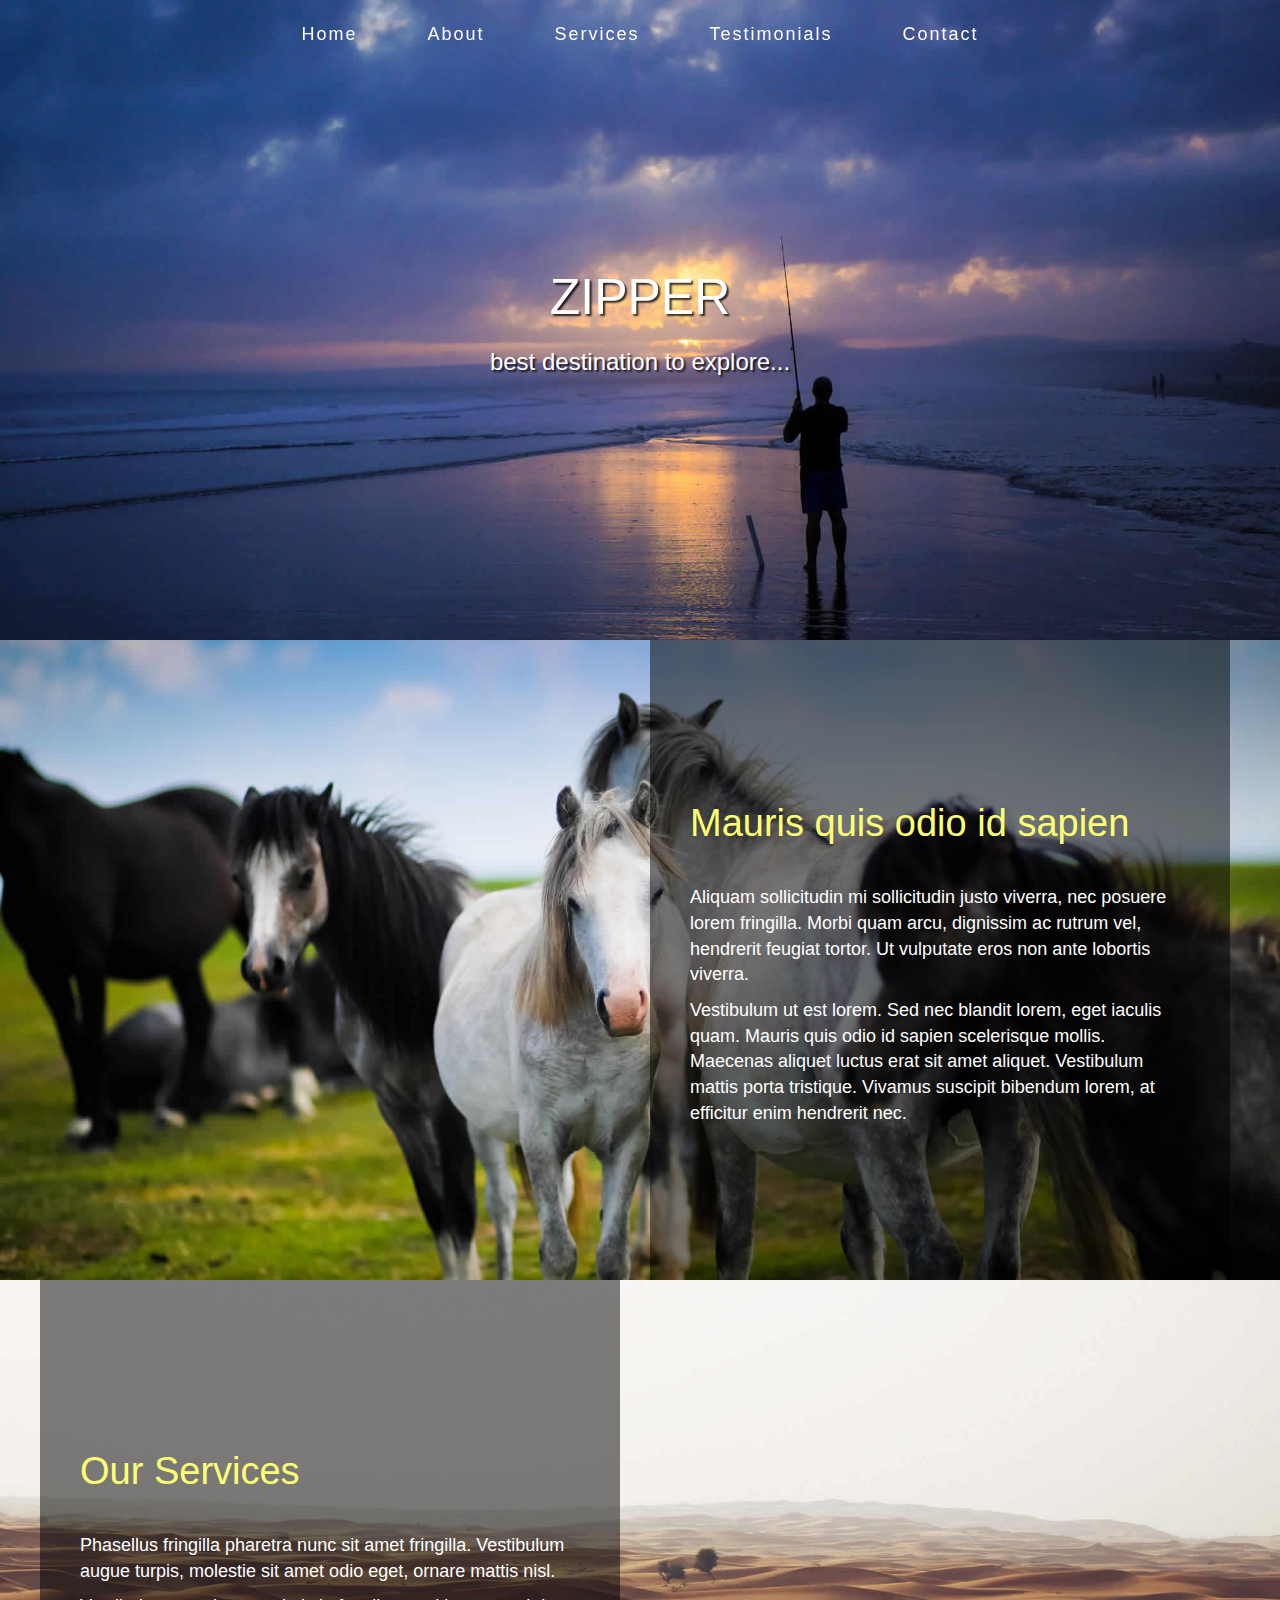
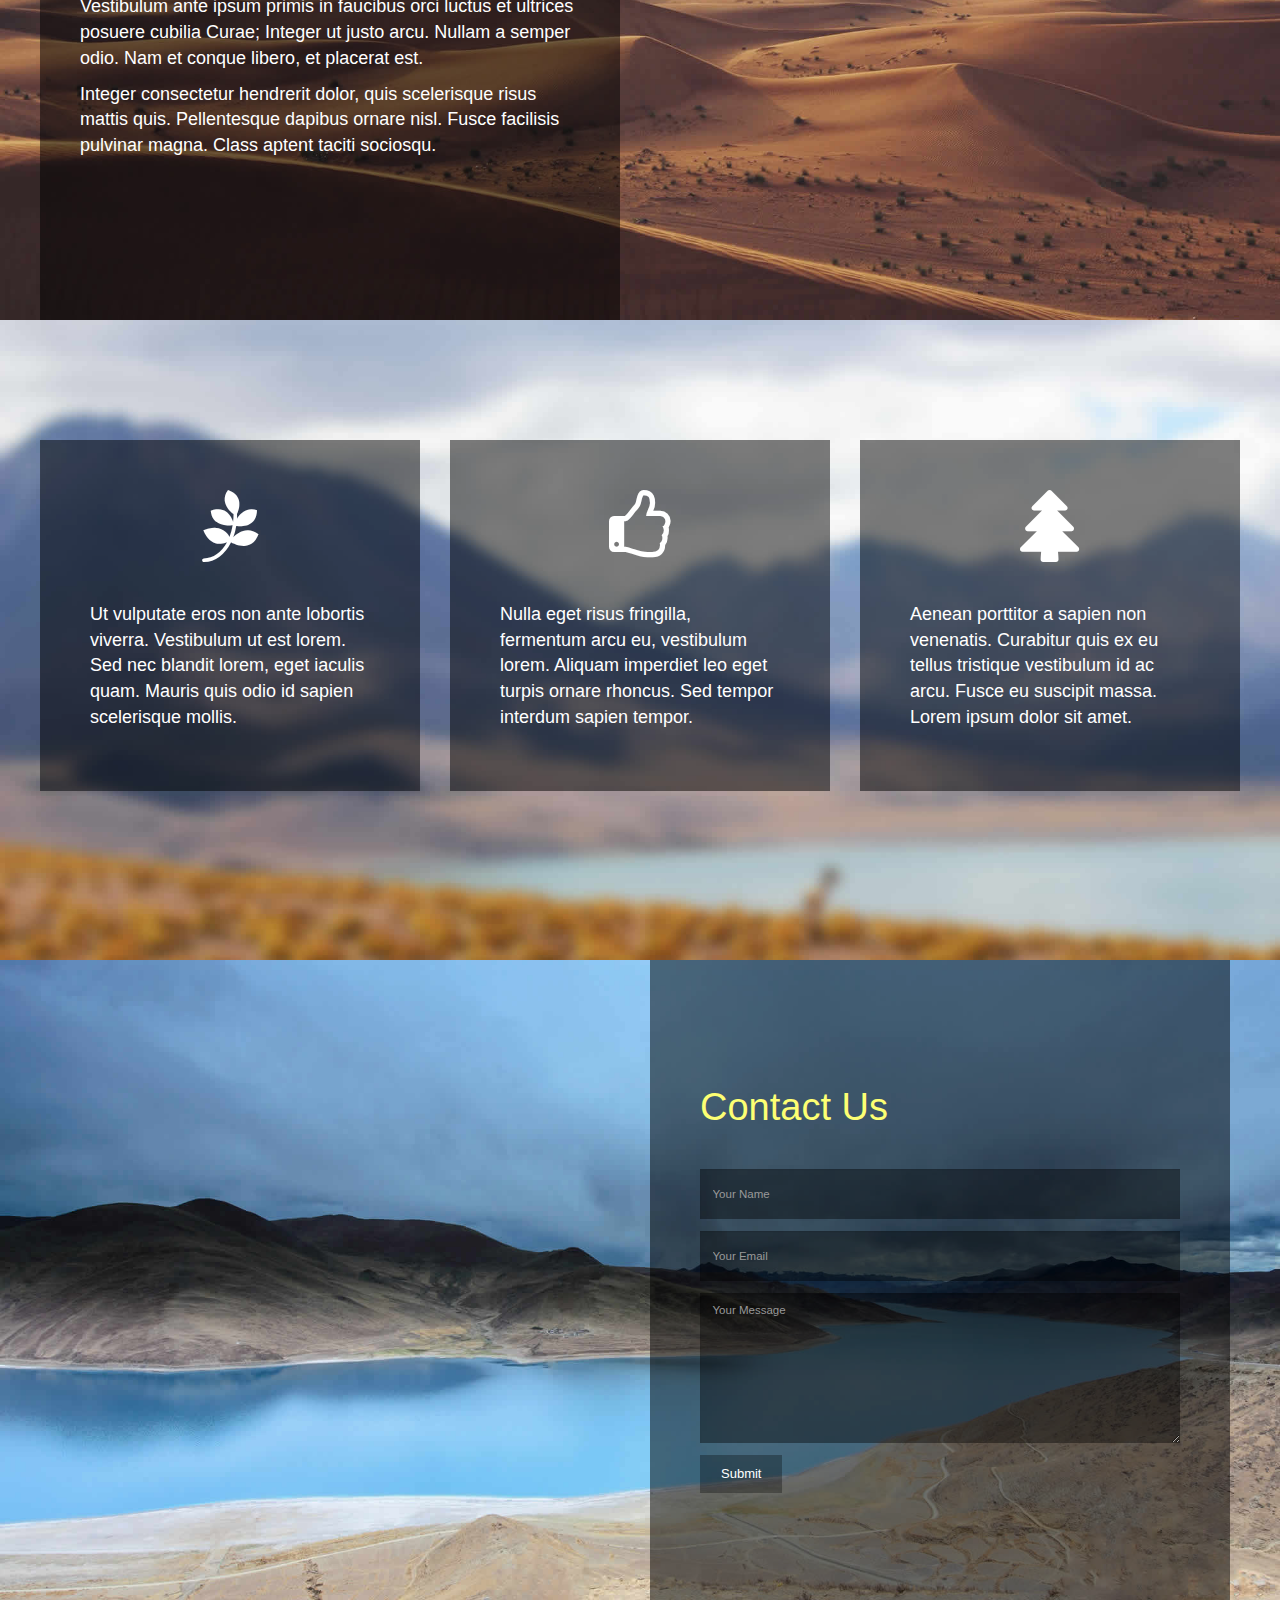
<file: index.html>
<!DOCTYPE html>
<html lang="en">
<head>
  <title>Bootstrap Example</title>
  <meta charset="utf-8">
  <meta name="viewport" content="width=device-width, initial-scale=1">
  <link rel="stylesheet" href="https://maxcdn.bootstrapcdn.com/bootstrap/3.4.0/css/bootstrap.min.css">

  <link rel="stylesheet" href="https://cdnjs.cloudflare.com/ajax/libs/font-awesome/4.7.0/css/font-awesome.min.css">
  
  <script src="https://ajax.googleapis.com/ajax/libs/jquery/3.4.0/jquery.min.js"></script>  
  <script src="https://maxcdn.bootstrapcdn.com/bootstrap/3.4.0/js/bootstrap.min.js"></script>   
  <script src="https://github.com/ChrisWojcik/single-page-nav"></script>
  <script src="https://www.atlasestateagents.co.uk/javascript/tether.min.js"></script>

  <link rel="stylesheet" type="text/css" href="css/style.css">
	<script>     
          $(window).scroll(function(){
            if ($(document).scrollTop() > 50){
              $('nav').addClass('shrink');
            }
            else{
              $('nav').removeClass('shrink');
            }
          });
          
        </script>             
  


</head>
	<body>

		<nav class="navbar navbar-default">
		  <div class="container-fluid">
		    <div class="tm-nav">
		      	<button  type="button" class="navbar-toggle dropbtn" data-toggle="collapse" data-target="#tmNavbar">
		        	<span class="icon-bar"></span>
		       		<span class="icon-bar"></span>
		        	<span class="icon-bar"></span>                        
		      	</button>
		   		<div class="collapse navbar-collapse" id="tmNavbar">
			      <ul class="nav navbar-nav">
			        <li><a href="#home" class="nav-link">Home</a></li>
			        <li><a href="#about" class="nav-link">About</a></li>
			        <li><a href="#services" class="nav-link">Services</a></li>
			        <li><a href="#testimonials" class="nav-link">Testimonials</a></li>
			        <li><a href="#contact" class="nav-link">Contact</a></li>
			      </ul>
			 	</div>
		    </div>
		  </div>
		</nav>

		<!-- section 1 -->
		<section class="tm-section tm-section-home tm-flex-center" id="home">                
		    <div class="tm-hero">
		        <div class="row">
		            <div class="col-lg-12">
		                <h1 class="text-uppercase tm-hero-title">Zipper</h1>
		                    <p class="tm-hero-subtitle">best destination to explore...</p>
		            </div>
		        </div>
		    </div>                
		</section>
		<section class="tm-section tm-section-about" id="about">
			<div class="tm-page-width-content">
				<div class="tm-bg-black-translucent tm-content-box tm-content-box-right tm-flex-center">
					<div class="tm-content-box-inner">
						<h2 class="tm-section-title">Mauris quis odio id sapien</h2>
                            <p class="tm-section-para">Aliquam sollicitudin mi sollicitudin justo viverra, nec posuere lorem fringilla. Morbi quam arcu, dignissim ac rutrum vel, hendrerit feugiat tortor. Ut vulputate eros non ante lobortis viverra.</p>
                            <p class="tm-section-para">Vestibulum ut est lorem. Sed nec blandit lorem, eget iaculis quam. Mauris quis odio id sapien scelerisque mollis. Maecenas aliquet luctus erat sit amet aliquet. Vestibulum mattis porta tristique. Vivamus suscipit bibendum lorem, at efficitur enim hendrerit nec.</p> 
					</div>
				</div>
			</div>
		</section>
	<!-- Section 3 -->
            <section class="tm-section tm-section-services" id="services">

                <div class="tm-page-content-width">
                    <div class="tm-bg-black-translucent tm-content-box tm-flex-center">
                        <div class="tm-content-box-inner">
                            <h2 class="tm-section-title">Our Services</h2>
                            <p class="tm-section-para">Phasellus fringilla pharetra nunc sit amet fringilla. Vestibulum augue turpis, molestie sit amet odio eget, ornare mattis nisl.</p>
                            <p class="tm-section-para">Vestibulum ante ipsum primis in faucibus orci luctus et ultrices posuere cubilia Curae; Integer ut justo arcu. Nullam a semper odio. Nam et conque libero, et placerat est.</p>
                            <p class="tm-section-para">Integer consectetur hendrerit dolor, quis scelerisque risus mattis quis. Pellentesque dapibus ornare nisl. Fusce facilisis pulvinar magna. Class aptent taciti sociosqu.</p>
                        </div>                        
                    </div> 
                </div>                
            </section>
            <section class="tm-section tm-section-testimonials" id="testimonials">
              <div class="tm-page-content-width">
                <h2 class="tm-section-title tm-section-title-big text-xs-center tm-text-black"></h2>
                  <div class="row">
                    <div class="tm-3-col-container">
                      <div class="col-xs-12 col-sm-6 col-md-4 col-lg-4 tm-3-col-textbox">
                        <div class="text-xs-left tm-textbox tm-textbox-padding tm-bg-black-translucent tm-3-col-textbox-inner">
                                    <i class="fa fa-4x fa-pagelines tm-fa"></i>
                                                                               
                                    <p class="tm-section-para">Ut vulputate eros non ante lobortis viverra. Vestibulum ut est lorem. Sed nec blandit lorem, eget iaculis quam. Mauris quis odio id sapien scelerisque mollis.</p>
                                </div>
                            </div>
                            <div class="col-xs-12 col-sm-6 col-md-4 col-lg-4 tm-3-col-textbox">
                                <div class="text-xs-left tm-textbox tm-textbox-padding tm-bg-black-translucent tm-3-col-textbox-inner">
                                    <i class="fa fa-4x fa-thumbs-o-up tm-fa"></i>
                                    
                                    <p class="tm-section-para">Nulla eget risus fringilla, fermentum arcu eu, vestibulum lorem. Aliquam imperdiet leo eget turpis ornare rhoncus. Sed tempor interdum sapien tempor.</p>
                                </div>          
                            </div>
                            <div class="col-xs-12 col-sm-6 col-md-4 col-lg-4 tm-3-col-textbox">
                                <div class="text-xs-left tm-textbox tm-textbox-padding tm-bg-black-translucent tm-3-col-textbox-inner">
                                    <i class="fa fa-4x fa-tree tm-fa"></i>
                                    
                                    <p class="tm-section-para">Aenean porttitor a sapien non venenatis. Curabitur quis ex eu tellus tristique vestibulum id ac arcu. Fusce eu suscipit massa. Lorem ipsum dolor sit amet.</p>
                                </div>          
                            </div>                                        
                        </div>
                    </div>
                </div>          
            </section>	
            <section>
              <div class="tm-section tm-section-contact" id="contact">
                <div class="tm-page-width-content">
                  <div class="tm-bg-black-translucent text-xs-left tm-textbox tm-2-col-textbox-2 tm-textbox-padding tm-textbox-padding-contact tm-content-box  tm-content-box-right">
                  <h2 class="tm-section-title">Contact Us</h2>
                  
                  <!--CONTACT FORM-->
                  <form action="index.html" method="post" class="tm-contact-form">
                    
                    <div class="form-group">
                      <input type="text" name="contact-name" id="contact-name" class="form-control" placeholder="Your Name">
                    </div>
                    
                    <div class="form-group">
                      <input type="text" name="contact-mail" id="contact-email" class="form-control" placeholder="Your Email">  
                    </div>
                    
                    <div class="form-group">
                      <textarea name="contact-message" id="contact-message" class="form-control" placeholder="Your Message"required></textarea>
                    </div>
                    
                    <button type="submit" class="tm-submit-btn">Submit</button>

                  </form>
                </div>
                
              </div>
            </section>
                       
	</body>
</html>
</file>
<file: css/style.css>
body{
  margin: 0;
  padding: 0;
  font-family: 'Open Sans', Helvetica, Arial, sans-serif;
  font-size: 18px;
  font-weight: 300;
  overflow-x: hidden;
}

.navbar {
  border: none;
  background-color: transparent;
  display: -webkit-flex;
  z-index: 1000;
  transition: all 0.3s ease;
  position: fixed;
  display: flex;
  width: 100%; 
  justify-content: center;
  -webkit-justify-content: center;
  -ms-flex-pack: center;
  display: -ms-flexbox;
  margin: 0 auto;

}
.navbar-default ul li a{
  font-style: normal;
  letter-spacing: 2px;
  padding: 20px;
  margin: 15px;
}
.collapse .nav .nav-link{
   color: #fffcfe;
   
}
.collapse .nav .nav-link:hover{
  color: #ffdb4d;
}

.container-fluid { 
 
  width: auto;
  padding-left: 0; 
  padding-right: 0;
  overflow-x: hidden;
}

.tm-nav .dropbtn:hover{
  color: rgb(255,255,255);
  background-color: rgba(0,0,0,0.3);
  border-style: none;
  border-radius: none;
}
.navbar-nav{
  position: static;
  -ms-flex-align: center;
  -webkit-align-items: center;
  align-items: center;
  -ms-flex-pack: center;
  -webkit-justify-content: center;
  justify-content: center;
  text-align: center;
}

.navbar-nav .nav-link {
    padding-top: .9rem;
    padding-bottom: .9rem;
    padding-left: 2rem;
    padding-right: 2rem;
}
.tm-section-home{ background-image: url(../img/image-01.jpg);}
 .tm-section-about { background-image: url(../img/image-02.jpg); }
.tm-section-services{background-image: url(../img/image-03.jpg);}
.tm-section-testimonials { background-image: url(../img/image-04.jpg); }
.tm-section-contact { background-image: url(../img/image-05.jpg); }
.tm-hero {
  display: -ms-flexbox;
  display: -webkit-flex;
  display: flex;
  -ms-flex-align: center;
  -webkit-align-items: center;
  align-items: center;
  -ms-flex-pack: center;
  -webkit-justify-content: center;
  justify-content: center;
  text-align: center;
  min-height: 640px; /*for IE 11 & 10*/
}

.tm-section {
  margin: 0;
    position: relative;
    background-position: center center;
    background-size: cover;
    background-repeat: no-repeat;
    min-height: 640px;
}
.tm-flex-center {
  margin: 0;
  display: -ms-flexbox;
  display: -webkit-flex;
  display: flex;
  -ms-flex-direction: column;
  -webkit-flex-direction: column;
  flex-direction: column;
  -ms-flex-pack: center;
  -webkit-justify-content: center;
  justify-content: center;
}


.tm-hero-title { font-size: 5rem; color: white;}
.tm-hero-subtitle { 
  font-size: 2.4rem; 
  margin-bottom: 0;
  color: white;
  padding: 1rem;
  
}

.tm-hero-title,
.tm-hero-subtitle {
  text-shadow: 2px 2px 2px rgba(0, 0, 0, 0.8);
}

.tm-bg-black-translucent { background-color: rgba(0, 0, 0, 0.5); }

.tm-content-box {
  height: 100%;
  min-height: 640px;
  width: 580px; 
  padding: 40px; 
  display: -ms-flexbox; 
  display: -webkit-flex;  
  display: flex;   
  -webkit-flex-direction: column;   
  -ms-flex-direction: column;   
  flex-direction: column; 
  -ms-flex-pack: center;    
  -webkit-justify-content: center;    
  justify-content: center;  
  margin-right: 50px;
}

.tm-content-box-right {
  margin-left: auto;
  margin-right: 0 auto;

}

.tm-page-content-width {

  max-width: 1200px;
  margin: 0 auto;
  width: 100%;
}
.tm-section-title {
  color: #fdff73;
  font-size: 3.8rem;
  margin-bottom: 40px;  
}

.tm-section-para{
  color: white;
}


nav.shrink {
    background: rgba(0, 0, 0, 0.50);
    padding-top: 0px;    
  }  
.tm-textbox-padding { padding: 50px; }
.tm-text-black { color: black; }
.tm-fa { 
  color: white;
  padding-bottom: 40px;
    text-align: center;
    width: 100%;
}
.tm-margin-b-0 { margin-bottom: 0; }

.tm-section-testimonials { 
  padding-top: 80px; 
  padding-bottom: 80px;
}
.form-control {
  background-color: rgba(0, 0, 0, 0.4);
  color: white;
  min-height: 50px;
  border-radius: 0;
  font-size: 1.15rem;
  padding: .9rem 1.25rem;
  border: none;
}
#contact-message{
  min-height: 150px;
}

.form-control:focus {
  background-color: rgba(0,0,0,0.6);
  color: white;
}

.form-group { margin-bottom: 1.2rem; }

.tm-submit-btn {
  color: white;
    background-color: rgba(0,0,0,0.3);
    border: none;
    padding: 1rem 2.1rem;
    font-size: 1.3rem;
    transition: all 0.3s ease;
}

.tm-submit-btn:hover,
.tm-submit-btn:active {
  background-color: rgba(0,0,0,0.5);
}

.tm-section-contact { position: relative; }

.tm-copyright-div {
  padding: 0.5rem 2.4rem 0.5rem 1.2rem;
  position: absolute;
    bottom: 0;    
    display: inline-block;
}

.tm-copyright-text { margin-bottom: 0; }

@media screen and (max-width: 991px) {
  .tm-3-col-textbox {
    width: 50%;
    margin-bottom: 30px;
  }

  .tm-copyright-div { position: static; }
}

@media screen and (max-width: 767px) {
  .tm-3-col-textbox {
    float: none;
    max-width: 480px;
    margin-left: auto;
    margin-right: auto;
    width: 100%;
  }
  button:focus { outline: none; }
h1, h2, p { color: white; }

  .tm-navbar { background-color: rgba(0,0,0,0.6); }
  .navbar-nav .nav-item { float: none; }
  .navbar-nav .nav-item+.nav-item { margin-left: 0; }
  .navbar { width: 100%; }

  .navbar-toggleable-sm .navbar-nav {
    margin-top: 0;
    margin-bottom: 0;
  }
}

@media screen and (max-height: 639px) {
  .tm-section-home,
  .tm-hero {
    height: 100vh;
    min-height: 100%;
  }
}






/*
display: -ms-flexbox; 
  display: -webkit-flex;  
  display: flex;   
  -webkit-flex-direction: column;   
      -ms-flex-direction: column;   
          flex-direction: column; 
    -ms-flex-pack: center;    
        -webkit-justify-content: center;    
            justify-content: center;


 




button { cursor: pointer; }
a, button { transition: all 0.3s ease; }
a:hover,
a:focus {
  text-decoration: none;
  outline: none;
}




.navbar-nav{
  display:inline-block;
  text-decoration: none !important;
  background-color: #eff1f4;
  padding-right: 0;
    margin: 0;
    float: none;

  position: relative;
  
}





.text-xs-center {
    text-align: center!important;
}

/*.collapse {
    position: absolute;
    top: 0;
    left: 0;
    transform: none;
    text-align: center;
}


  .navbar-nav{
  float: none;
  position: absolute;
  top: 50%;
  left: 50%;
  transform: translate(-50%, -50%);
}


.navbar {
    width: 100%;
    display: inline-block;
    text-align: center;
    
}
.navbar li {
   display: inline-block;
   text-align:center; 
}



.navbar-toggle{
  float: none;
  position: absolute;
  top: 50%;
  left: 50%;
  transform: translate(-50%, -50%);
}

*/
</file>
